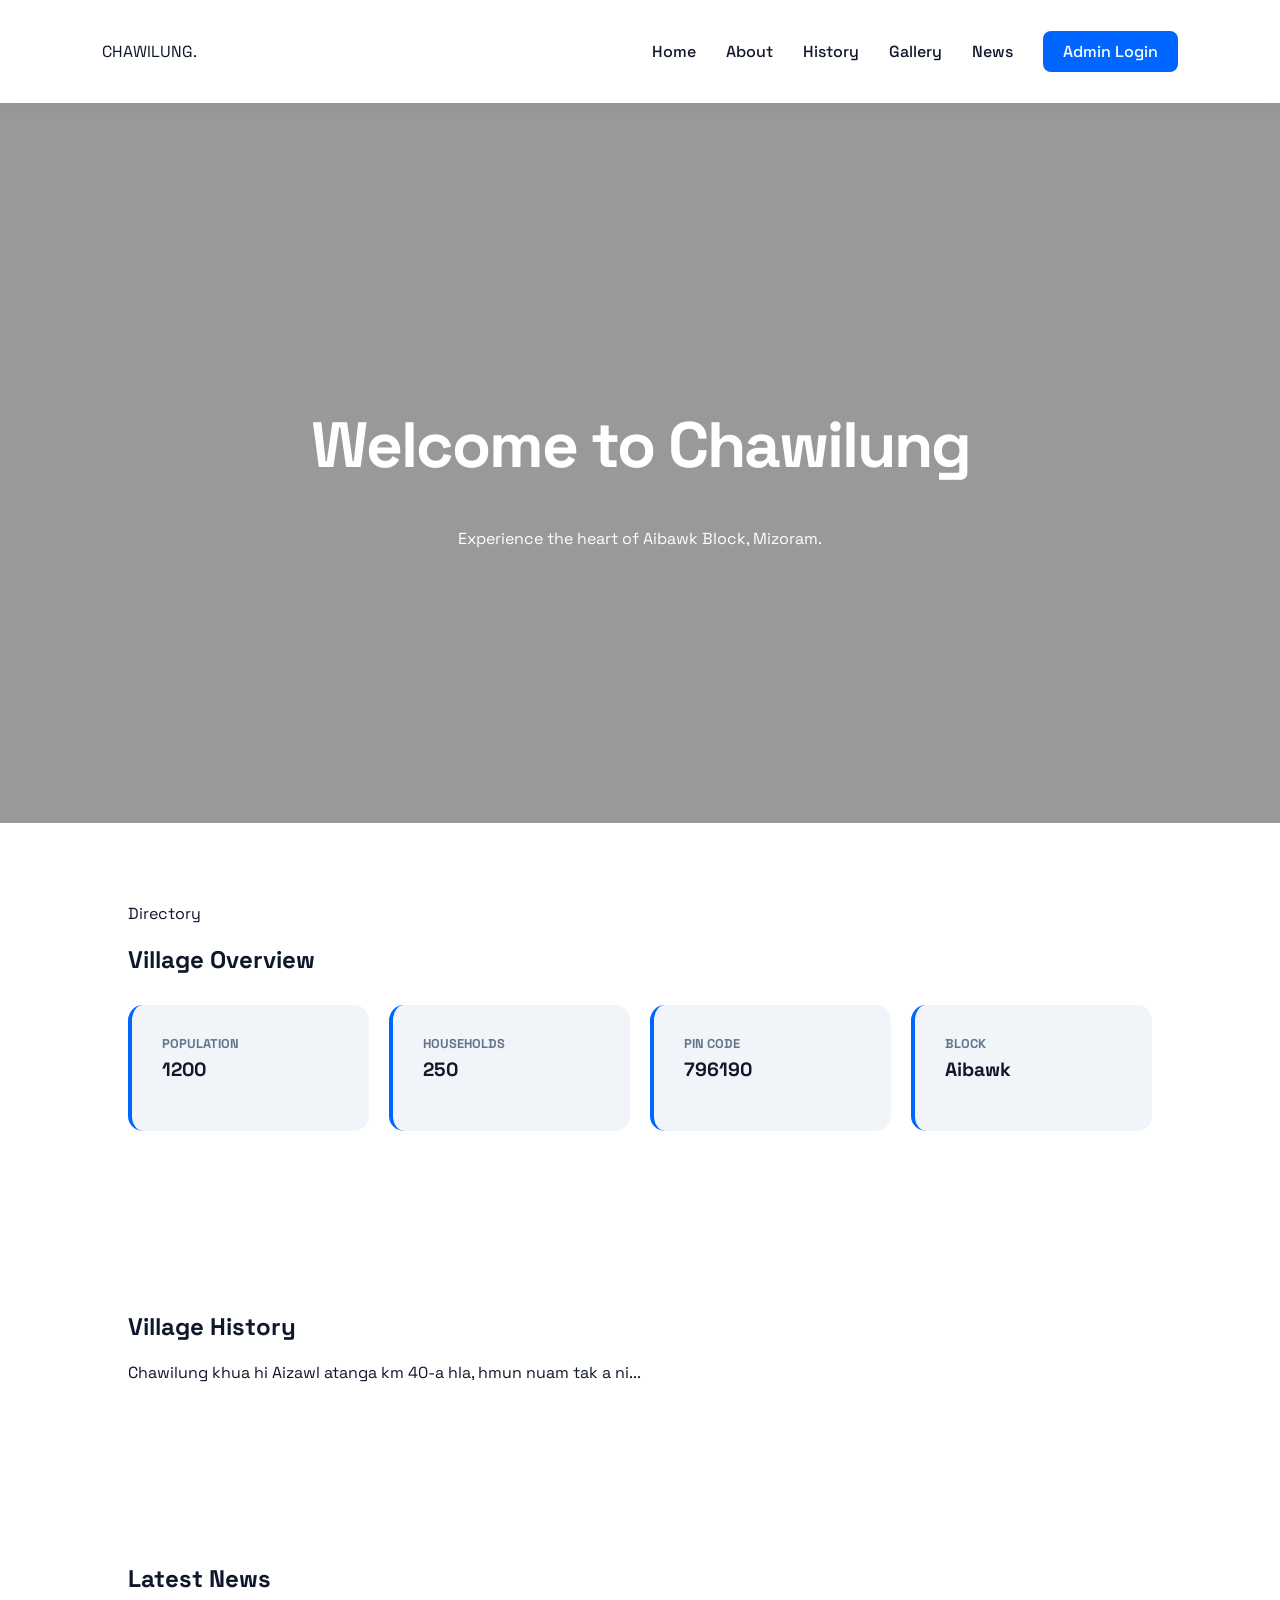
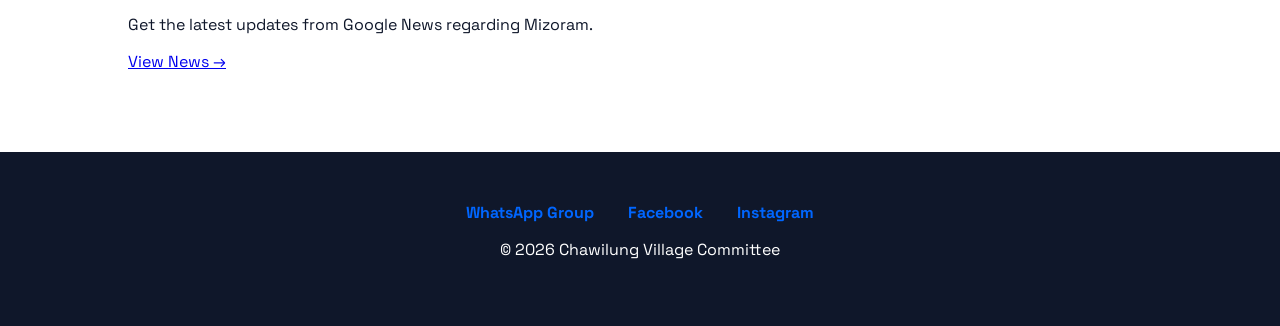
<file: index.html>
<!DOCTYPE html>
<html lang="en">
<head>
    <meta charset="UTF-8">
    <meta name="viewport" content="width=device-width, initial-scale=1.0">
    <title>Chawilung Official Website</title>
    <link href="https://fonts.googleapis.com/css2?family=Space+Grotesk:wght@300;500;700&display=swap" rel="stylesheet">
    <link rel="stylesheet" href="style.css">
    <script src="https://identity.netlify.com/v1/netlify-identity-widget.js"></script>
</head>
<body>

    <nav>
        <div class="logo">CHAWILUNG<span>.</span></div>
        <ul class="nav-links">
            <li><a href="#home">Home</a></li>
            <li><a href="#about">About</a></li>
            <li><a href="#history">History</a></li>
            <li><a href="#gallery">Gallery</a></li>
            <li><a href="#news">News</a></li>
            <li><a href="#" onclick="netlifyIdentity.open()" class="login-btn">Admin Login</a></li>
        </ul>
    </nav>

    <header id="home" class="hero-section">
        <div class="hero-content">
            <h1 id="hero-title">Welcome to Chawilung</h1>
            <p>Experience the heart of Aibawk Block, Mizoram.</p>
        </div>
    </header>

    <section id="about" class="container">
        <div class="section-header">
            <span>Directory</span>
            <h2>Village Overview</h2>
        </div>
        <div class="info-grid">
            <div class="info-card"><h4>Population</h4><p id="data-pop">2500+</p></div>
            <div class="info-card"><h4>Households</h4><p id="data-house">450+</p></div>
            <div class="info-card"><h4>Pin Code</h4><p id="data-pin">796190</p></div>
            <div class="info-card"><h4>Block</h4><p>Aibawk</p></div>
        </div>
    </section>

    <section id="history" class="container">
        <h2>Village History</h2>
        <div id="history-body" class="markdown-body">Chawilung khua hi Aizawl atanga km 40-a hla, hmun nuam tak a ni...</div>
    </section>

    <section id="news" class="container dark">
        <h2>Latest News</h2>
        <div class="news-box">
            <p>Get the latest updates from Google News regarding Mizoram.</p>
            <a href="https://news.google.com/search?q=Mizoram%20News" target="_blank" class="btn">View News →</a>
        </div>
    </section>

    <footer class="footer">
        <div class="social-links">
            <a href="https://chat.whatsapp.com/BqypaaqMFUYGx9hN1IX1vj">WhatsApp Group</a>
            <a href="https://www.facebook.com/p/Chawilung-Presbyterian-Church-100070989073772/">Facebook</a>
            <a href="#">Instagram</a>
        </div>
        <p>© 2026 Chawilung Village Committee</p>
    </footer>

    <script>
        // Netlify Identity Setup
        if (window.netlifyIdentity) {
            window.netlifyIdentity.on("init", user => {
                if (!user) {
                    window.netlifyIdentity.on("login", () => {
                        document.location.href = "/admin/";
                    });
                }
            });
        }

        // Home Content Fetch (Optional: Check if file exists)
        fetch('/content/home.json')
            .then(res => {
                if (!res.ok) throw new Error('File not found');
                return res.json();
            })
            .then(data => {
                if(data.hero_image) document.querySelector('.hero-section').style.backgroundImage = `url(${data.hero_image})`;
                if(data.title) document.getElementById('hero-title').innerText = data.title;
                if(data.pop) document.getElementById('data-pop').innerText = data.pop;
                if(data.house) document.getElementById('data-house').innerText = data.house;
            })
            .catch(err => console.log("JSON file la siam loh hmel: ", err));
    </script>
</body>
</html>
</file>
<file: style.css>
:root {
    --primary: #0066ff;
    --dark: #0f172a;
    --grey: #f1f5f9;
}

body { font-family: 'Space Grotesk', sans-serif; margin: 0; background: white; color: var(--dark); }

nav { display: flex; justify-content: space-between; align-items: center; padding: 25px 8%; position: sticky; top: 0; background: white; z-index: 1000; box-shadow: 0 2px 20px rgba(0,0,0,0.05); }
.nav-links { list-style: none; display: flex; gap: 30px; }
.nav-links a { text-decoration: none; color: var(--dark); font-weight: 500; }

.login-btn { background: var(--primary); color: white !important; padding: 10px 20px; border-radius: 8px; }

.hero-section {
    height: 80vh;
    background: linear-gradient(rgba(0,0,0,0.4), rgba(0,0,0,0.4)), url('https://images.unsplash.com/photo-1500382017468-9049fed747ef');
    background-size: cover;
    background-position: center;
    display: flex; align-items: center; justify-content: center; color: white; text-align: center;
}

.hero-content h1 { font-size: 4rem; letter-spacing: -2px; }

.container { padding: 80px 10%; }
.info-grid { display: grid; grid-template-columns: repeat(auto-fit, minmax(200px, 1fr)); gap: 20px; margin-top: 30px; }
.info-card { padding: 30px; background: var(--grey); border-radius: 15px; border-left: 4px solid var(--primary); }
.info-card h4 { margin: 0; color: #64748b; font-size: 0.8rem; text-transform: uppercase; }
.info-card p { font-size: 1.2rem; font-weight: 700; margin-top: 5px; }

.footer { padding: 50px; text-align: center; background: var(--dark); color: white; }
.social-links a { color: var(--primary); margin: 0 15px; text-decoration: none; font-weight: bold; }
</file>
